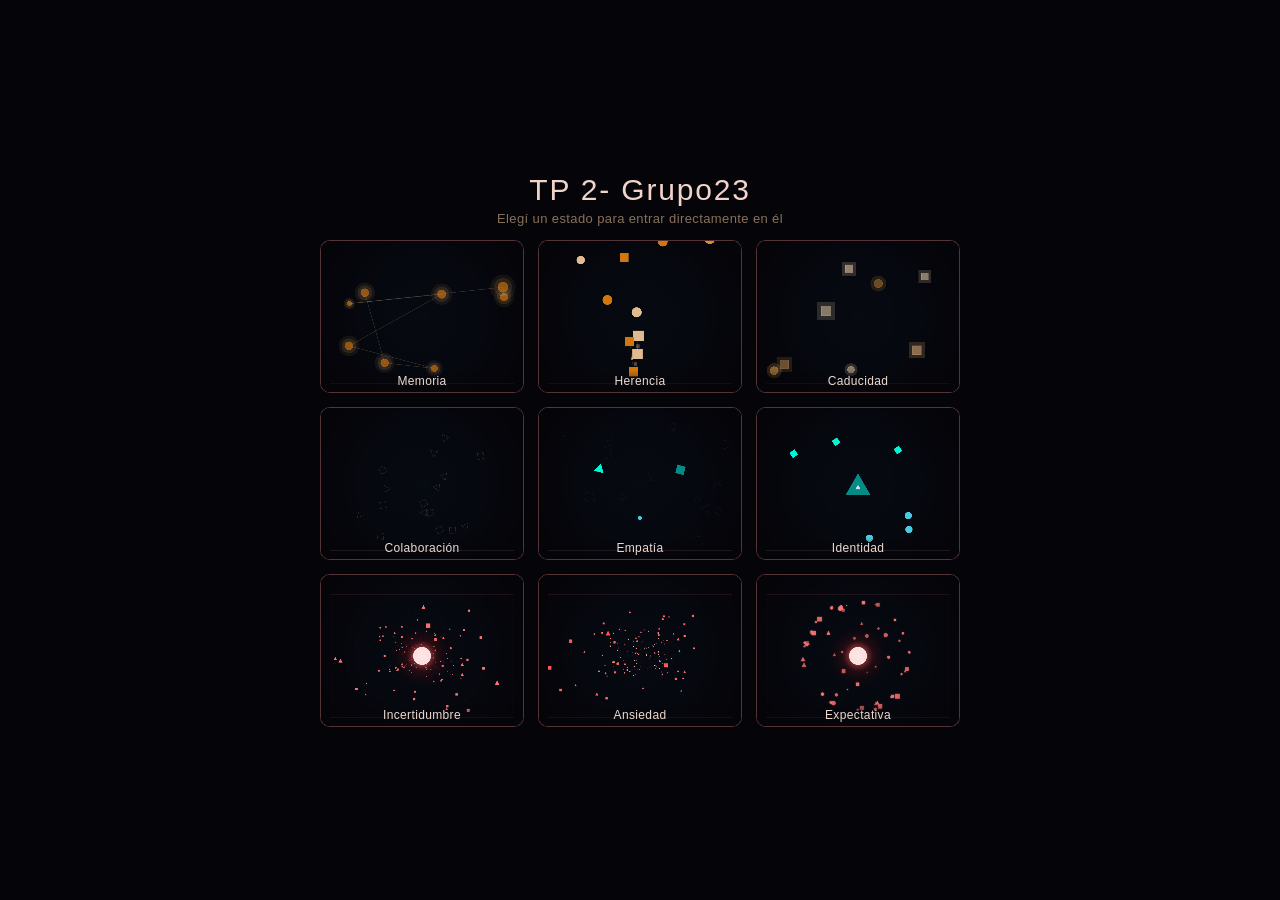
<file: index.html>
<!DOCTYPE html>
<html lang="es">
<head>
  <meta charset="UTF-8" />
  <meta name="viewport" content="width=device-width, initial-scale=1.0" />
  <title>TP 2- Grupo23</title>
  <link rel="stylesheet" href="style.css" />
</head>
<body class="home">
  <main class="home-wrap">
    <h1 class="home-title">TP 2- Grupo23</h1>
    <p class="home-subtitle">Elegí un estado para entrar directamente en él</p>

    <div class="grid" id="grid">
      <!-- Subsistema 1 -->
      <a class="cell" href="subsistema1.html?estado=memoria">
        <div class="cell-frame-wrap">
          <iframe src="subsistema1.html?estado=memoria&mini=1" tabindex="-1" loading="lazy"></iframe>
        </div>
        <span class="cell-label">Memoria</span>
      </a>
      <a class="cell" href="subsistema1.html?estado=herencia">
        <div class="cell-frame-wrap">
          <iframe src="subsistema1.html?estado=herencia&mini=1" tabindex="-1" loading="lazy"></iframe>
        </div>
        <span class="cell-label">Herencia</span>
      </a>
      <a class="cell" href="subsistema1.html?estado=caducidad">
        <div class="cell-frame-wrap">
          <iframe src="subsistema1.html?estado=caducidad&mini=1" tabindex="-1" loading="lazy"></iframe>
        </div>
        <span class="cell-label">Caducidad</span>
      </a>

      <!-- Subsistema 2 -->
      <a class="cell" href="subsistema2.html?estado=sinergias">
        <div class="cell-frame-wrap">
          <iframe src="subsistema2.html?estado=sinergias&mini=1" tabindex="-1" loading="lazy"></iframe>
        </div>
        <span class="cell-label">Colaboración</span>
      </a>
      <a class="cell" href="subsistema2.html?estado=ramas">
        <div class="cell-frame-wrap">
          <iframe src="subsistema2.html?estado=ramas&mini=1" tabindex="-1" loading="lazy"></iframe>
        </div>
        <span class="cell-label">Empatía</span>
      </a>
      <a class="cell" href="subsistema2.html?estado=ruptura">
        <div class="cell-frame-wrap">
          <iframe src="subsistema2.html?estado=ruptura&mini=1" tabindex="-1" loading="lazy"></iframe>
        </div>
        <span class="cell-label">Identidad</span>
      </a>

      <!-- Subsistema 3 -->
      <a class="cell" href="subsistema3.html?estado=incertidumbre">
        <div class="cell-frame-wrap">
          <iframe src="subsistema3.html?estado=incertidumbre&mini=1" tabindex="-1" loading="lazy"></iframe>
        </div>
        <span class="cell-label">Incertidumbre</span>
      </a>
      <a class="cell" href="subsistema3.html?estado=ansiedad">
        <div class="cell-frame-wrap">
          <iframe src="subsistema3.html?estado=ansiedad&mini=1" tabindex="-1" loading="lazy"></iframe>
        </div>
        <span class="cell-label">Ansiedad</span>
      </a>
      <a class="cell" href="subsistema3.html?estado=expectativa">
        <div class="cell-frame-wrap">
          <iframe src="subsistema3.html?estado=expectativa&mini=1" tabindex="-1" loading="lazy"></iframe>
        </div>
        <span class="cell-label">Expectativa</span>
      </a>
    </div>
  </main>

  <script src="home.js"></script>
</body>
</html>
</file>
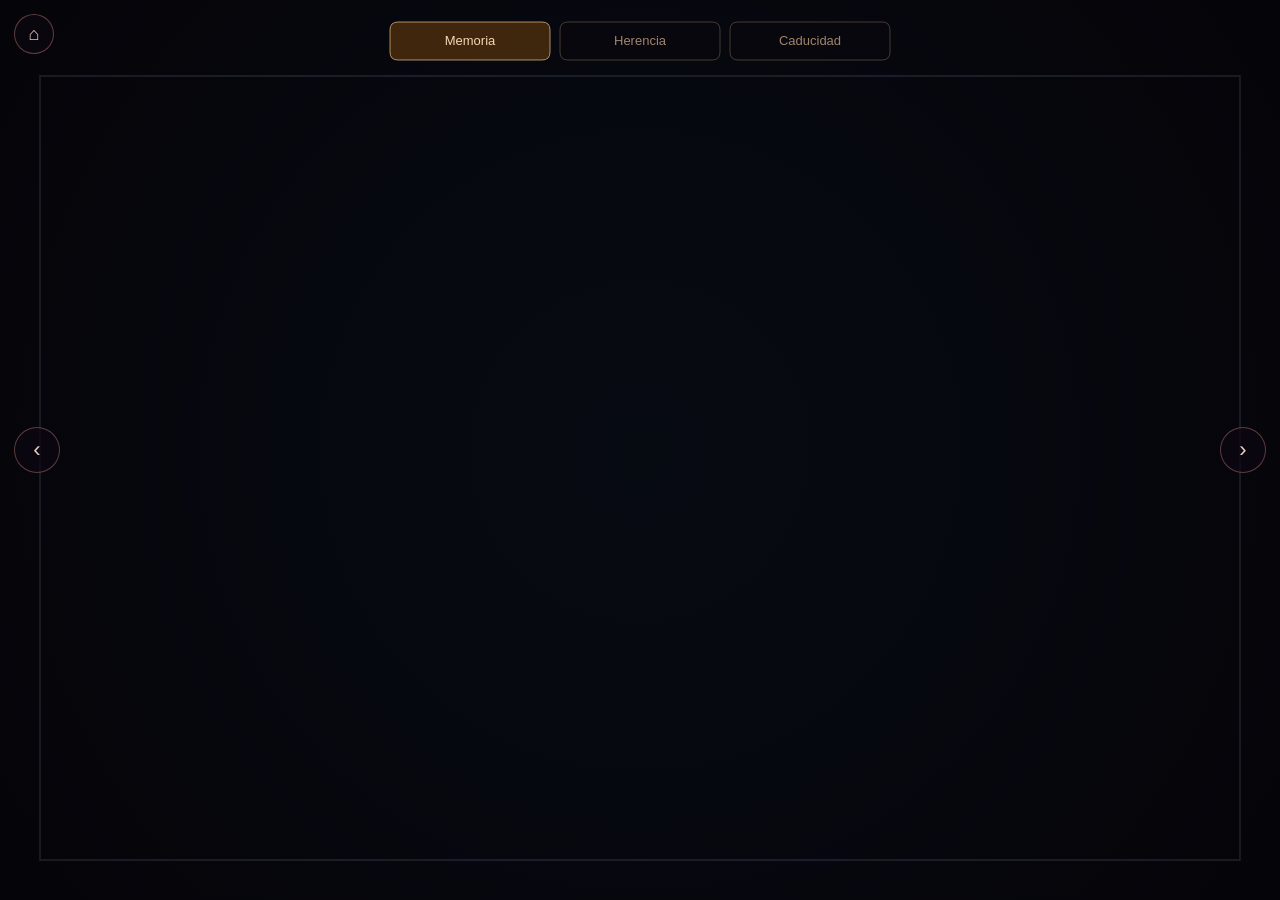
<file: subsistema1.html>
<!DOCTYPE html>
<html lang="es">
<head>
  <meta charset="UTF-8" />
  <meta name="viewport" content="width=device-width, initial-scale=1.0" />
  <title>TP 2- Grupo23</title>
  <link rel="stylesheet" href="style.css" />
</head>
<body>
  <canvas id="canvas"></canvas>
  <script src="mini-sim-config.js"></script>
  <script src="shared-background.js"></script>
  <script src="subsistema.js"></script>
  <script src="subsystem-nav.js"></script>
</body>
</html>
</file>
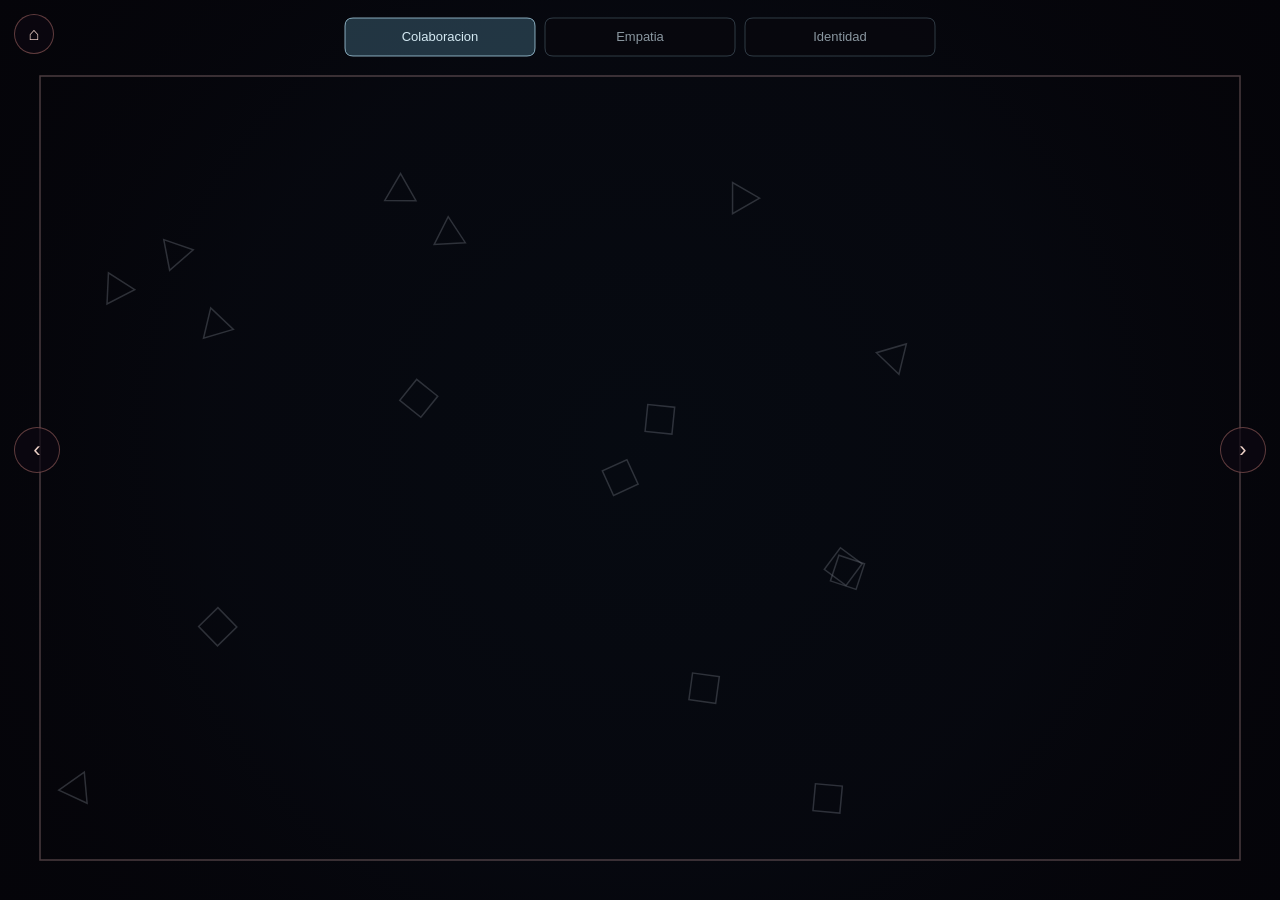
<file: subsistema2.html>
<!DOCTYPE html>
<html lang="es">
<head>
  <meta charset="UTF-8" />
  <meta name="viewport" content="width=device-width, initial-scale=1.0" />
  <title>TP 2- Grupo23</title>
  <link rel="stylesheet" href="style.css" />
</head>
<body>
  <canvas id="canvas"></canvas>
  <script src="mini-sim-config.js"></script>
  <script src="shared-background.js"></script>
  <script src="subsistema2.js"></script>
  <script src="subsystem-nav.js"></script>
</body>
</html>
</file>
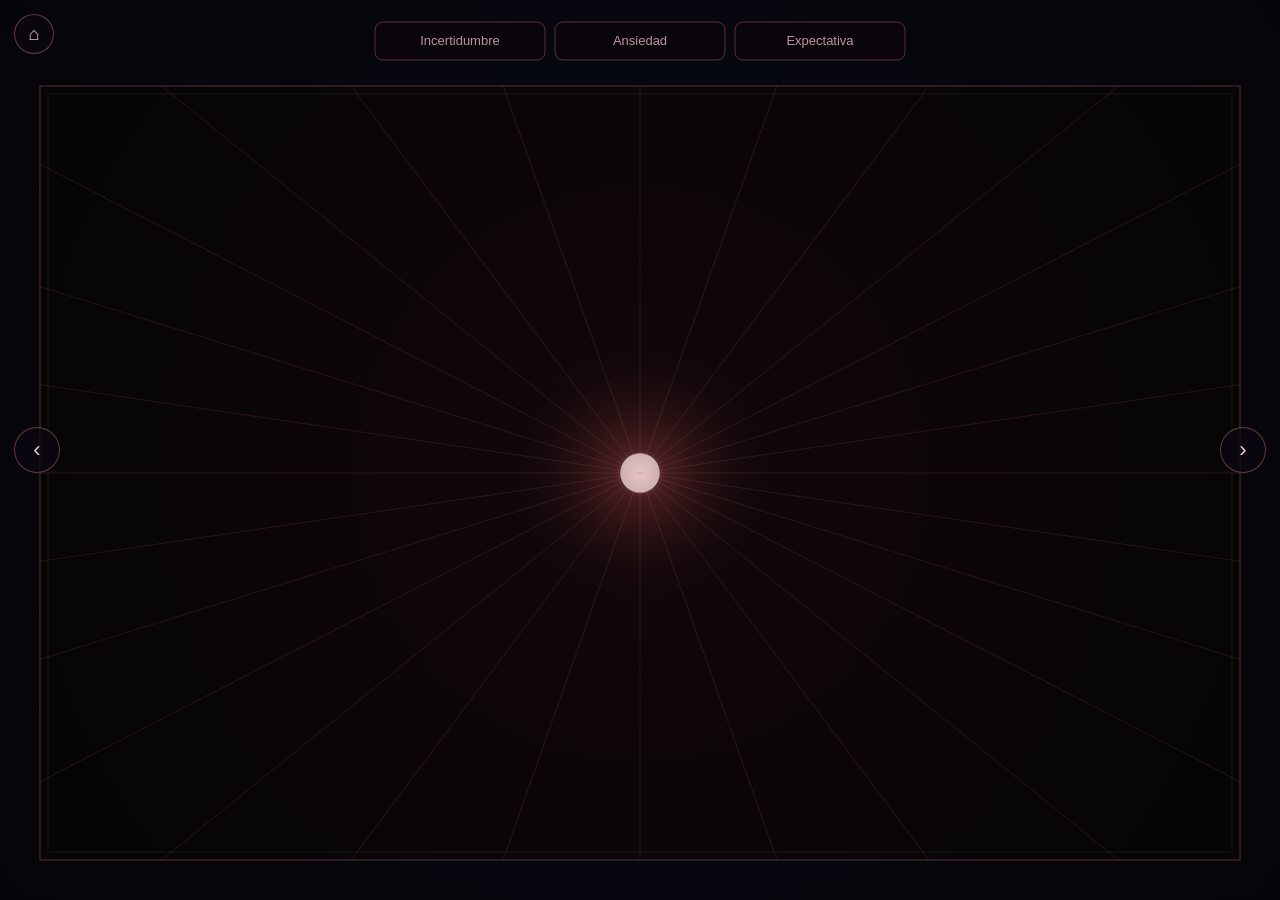
<file: subsistema3.html>
<!DOCTYPE html>
<html lang="es">
<head>
  <meta charset="UTF-8" />
  <meta name="viewport" content="width=device-width, initial-scale=1.0" />
  <title>TP 2- Grupo23</title>
  <link rel="stylesheet" href="style.css" />
</head>
<body>
  <canvas id="canvas"></canvas>
  <script src="mini-sim-config.js"></script>
  <script src="shared-background.js"></script>
  <script src="script.js"></script>
  <script src="subsystem-nav.js"></script>
</body>
</html>
</file>
<file: style.css>
* {
  margin: 0;
  padding: 0;
  box-sizing: border-box;
}

html,
body {
  width: 100%;
  height: 100%;
  overflow: hidden;
  background: #050409;
  font-family: Arial, Helvetica, sans-serif;
  touch-action: none;
  overscroll-behavior: none;
  user-select: none;
  -webkit-user-select: none;
}

canvas {
  display: block;
  width: 100vw;
  height: 100vh;
  touch-action: none;
}

.menu {
  display: grid;
  place-items: center;
}

.lobby {
  width: min(420px, 86vw);
  display: grid;
  gap: 16px;
}

.lobby-btn {
  display: grid;
  place-items: center;
  height: 58px;
  color: rgba(255, 225, 215, 0.92);
  text-decoration: none;
  border: 1px solid rgba(255, 160, 150, 0.42);
  background: rgba(14, 8, 18, 0.76);
  border-radius: 8px;
  letter-spacing: 0.04em;
}

.lobby-btn:hover {
  background: rgba(255, 120, 110, 0.18);
  border-color: rgba(255, 210, 200, 0.76);
}

/* ------------------------------------
   Home (cuadrícula de estados)
------------------------------------ */
.home {
  overflow-y: auto;
  touch-action: pan-y;
  overscroll-behavior: auto;
  display: flex;
  flex-direction: column;
  align-items: center;
  justify-content: center;
  justify-content: safe center; /* si el navegador no soporta "safe", se ignora esta línea y queda la de arriba */
  min-height: 100vh;
}

.home-wrap {
  width: min(640px, 94vw);
  margin: 0 auto;
  padding: clamp(16px, 4vw, 28px) 0 28px;
  display: grid;
  gap: 14px;
}

.home-title {
  color: rgba(255, 225, 215, 0.94);
  font-weight: 400;
  letter-spacing: 0.06em;
  font-size: clamp(20px, 5vw, 30px);
  text-align: center;
}

.home-subtitle {
  color: rgba(223, 187, 145, 0.6);
  text-align: center;
  font-size: clamp(11px, 2.4vw, 13px);
  letter-spacing: 0.03em;
  margin-top: -10px;
  padding: 0 12px;
}

.grid {
  display: grid;
  /* Desktop/tablet: siempre 3x3 (9 celdas), para que entren
     sin necesidad de scrollear hacia abajo. El tamaño de cada
     celda lo da el ancho de .home-wrap. En mobile pasan a
     mostrarse en una sola columna (ver media query abajo). */
  grid-template-columns: repeat(3, 1fr);
  gap: clamp(8px, 2vw, 14px);
}

/* ------------------------------------
   Lobby responsive en mobile: en vez de
   3x3, se muestran de a una fila por
   experiencia (una debajo de la otra).
------------------------------------ */
@media (max-width: 600px) {
  .grid {
    grid-template-columns: 1fr;
    gap: 10px;
  }

  .cell {
    aspect-ratio: 16 / 9;
  }
}

.cell {
  position: relative;
  border: 1px solid rgba(255, 160, 150, 0.3);
  background: rgba(14, 8, 18, 0.76);
  border-radius: 10px;
  padding: 0;
  overflow: hidden;
  cursor: pointer;
  aspect-ratio: 4 / 3;
  display: block;
  text-decoration: none;
  transition: border-color 0.15s ease, transform 0.15s ease;
}

.cell:hover,
.cell:focus-visible {
  border-color: rgba(255, 210, 200, 0.8);
  transform: translateY(-2px);
}

.cell-frame-wrap {
  position: absolute;
  inset: 0;
  overflow: hidden;
}

.cell-frame-wrap iframe {
  position: absolute;
  top: 0;
  left: 0;
  width: 900px;
  height: 675px;
  border: 0;
  pointer-events: none; /* el click lo maneja el <a> que envuelve todo */
  transform-origin: top left;
}

.cell-label {
  position: absolute;
  left: 0;
  right: 0;
  bottom: 0;
  padding: 4px 8px;
  font-size: clamp(9px, 2.6vw, 12px);
  letter-spacing: 0.03em;
  color: rgba(255, 235, 225, 0.92);
  background: linear-gradient(to top, rgba(5, 4, 9, 0.86), rgba(5, 4, 9, 0));
  text-align: center;
}

/* ------------------------------------
   Flechas de navegación entre estados
   (todos los subsistemas, no solo el
   subsistema actual). No aparecen en
   modo miniatura (?mini=1).
------------------------------------ */
.nav-arrow {
  position: fixed;
  top: 50%;
  transform: translateY(-50%);
  width: 46px;
  height: 46px;
  border-radius: 50%;
  border: 1px solid rgba(255, 160, 150, 0.35);
  background: rgba(14, 8, 18, 0.7);
  color: rgba(255, 225, 215, 0.92);
  font-size: 22px;
  line-height: 1;
  display: grid;
  place-items: center;
  cursor: pointer;
  z-index: 20;
  transition: background 0.15s ease, border-color 0.15s ease, transform 0.15s ease;
}

.nav-arrow:hover,
.nav-arrow:focus-visible {
  background: rgba(255, 120, 110, 0.22);
  border-color: rgba(255, 210, 200, 0.8);
}

.nav-arrow:active {
  transform: translateY(-50%) scale(0.94);
}

.nav-arrow-prev {
  left: 14px;
}

.nav-arrow-next {
  right: 14px;
}

/* ------------------------------------
   Botón "volver al inicio" dentro de
   una experiencia (solo en escritorio,
   ver subsystem-nav.js). Va en la
   esquina superior izquierda para no
   superponerse con los botones de fase
   que están centrados arriba.
------------------------------------ */
.nav-home {
  position: fixed;
  top: 14px;
  left: 14px;
  width: 40px;
  height: 40px;
  border-radius: 50%;
  border: 1px solid rgba(255, 160, 150, 0.35);
  background: rgba(14, 8, 18, 0.7);
  color: rgba(255, 225, 215, 0.92);
  font-size: 18px;
  line-height: 1;
  display: grid;
  place-items: center;
  cursor: pointer;
  z-index: 20;
  transition: background 0.15s ease, border-color 0.15s ease, transform 0.15s ease;
}

.nav-home:hover,
.nav-home:focus-visible {
  background: rgba(255, 120, 110, 0.22);
  border-color: rgba(255, 210, 200, 0.8);
}

.nav-home:active {
  transform: scale(0.94);
}

@media (max-width: 600px) {
  .nav-arrow {
    width: 38px;
    height: 38px;
    font-size: 18px;
  }

  .nav-arrow-prev {
    left: 8px;
  }

  .nav-arrow-next {
    right: 8px;
  }
}
</file>
